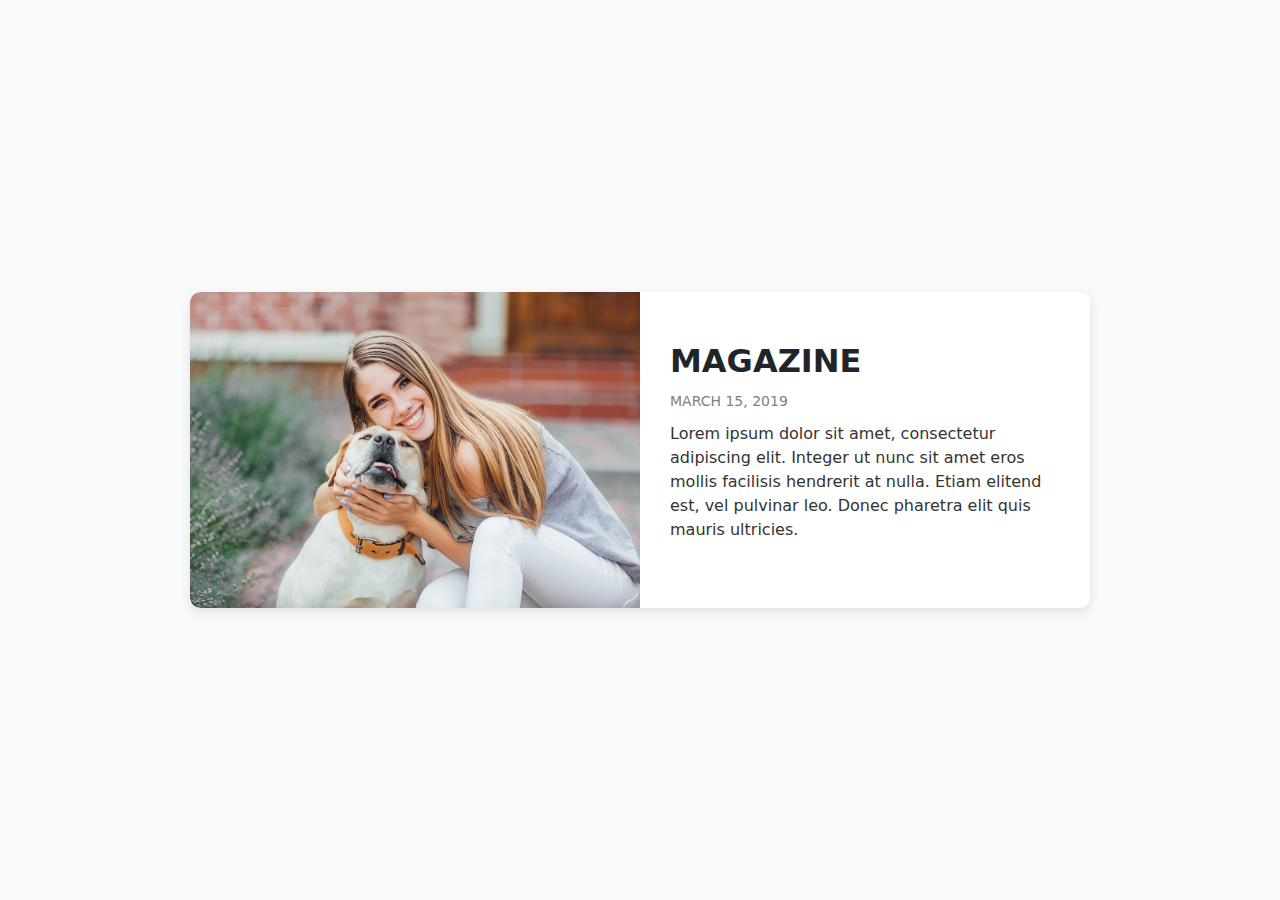
<file: sample.html>
<!DOCTYPE html>
<html lang="en">
<head>
    <meta charset="UTF-8">
    <meta name="viewport" content="width=device-width, initial-scale=1.0">
    <title>Magazine Layout</title>
    <link href="https://cdn.jsdelivr.net/npm/bootstrap@5.3.0/dist/css/bootstrap.min.css" rel="stylesheet">
    <style>
        /* Container Styling */
        .magazine-container {
            position: relative;
            max-width: 900px;
            background: white;
            padding: 50px 40px;
            box-shadow: 0 4px 10px rgba(0, 0, 0, 0.1);
            border-radius: 10px;
            overflow: hidden;
        }

        /* Image Styling */
        .image-section {
            position: absolute;
            left: 0;
            top: 0;
            width: 50%;
            height: 100%;
            z-index: 1;
        }

        .image-section img {
            width: 100%;
            height: 100%;
            object-fit: cover;
            border-radius: 10px 0 0 10px;
        }

        /* Text Section */
        .text-section {
            position: relative;
            margin-left: 50%;
            z-index: 2;
            padding-left: 30px;
        }

        .title {
            font-size: 32px;
            font-weight: bold;
            text-transform: uppercase;
        }

        .date {
            font-size: 14px;
            color: gray;
            margin: 10px 0;
        }

        .description {
            font-size: 16px;
            line-height: 1.5;
            color: #333;
        }

        /* Responsive Adjustments */
        @media (max-width: 768px) {
            .image-section {
                position: relative;
                width: 100%;
                height: auto;
            }

            .text-section {
                margin-left: 0;
                padding-left: 0;
                padding-top: 20px;
            }
        }
    </style>
</head>
<body class="d-flex justify-content-center align-items-center vh-100 bg-light">

    <div class="magazine-container">
        <!-- Image Section -->
        <div class="image-section">
            <img src="/images/mag.jpg" alt="Woman kissing a dog">
        </div>

        <!-- Text Section -->
        <div class="text-section">
            <h2 class="title">MAGAZINE</h2>
            <p class="date">MARCH 15, 2019</p>
            <p class="description">
                Lorem ipsum dolor sit amet, consectetur adipiscing elit. Integer ut nunc sit amet eros mollis facilisis hendrerit at nulla. Etiam elitend est, vel pulvinar leo. Donec pharetra elit quis mauris ultricies.
            </p>
        </div>
    </div>

</body>
</html>
</file>
